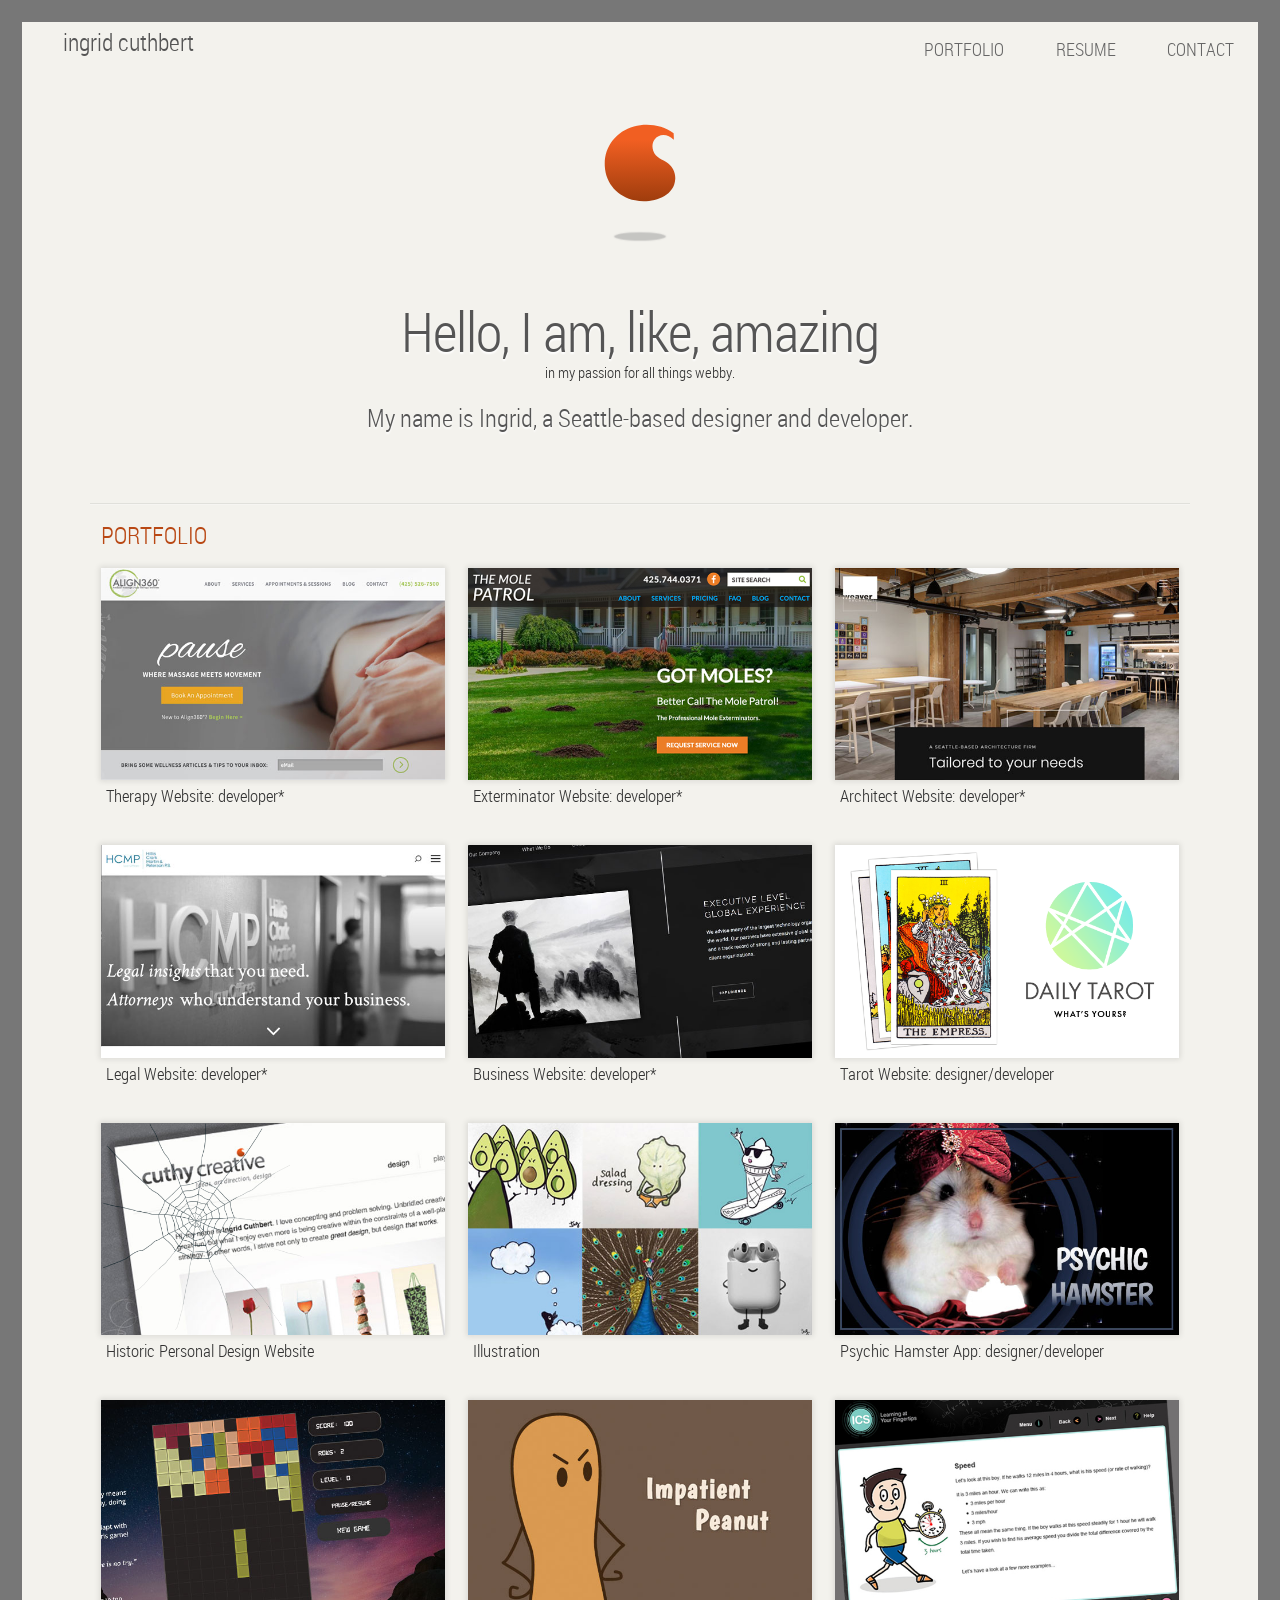
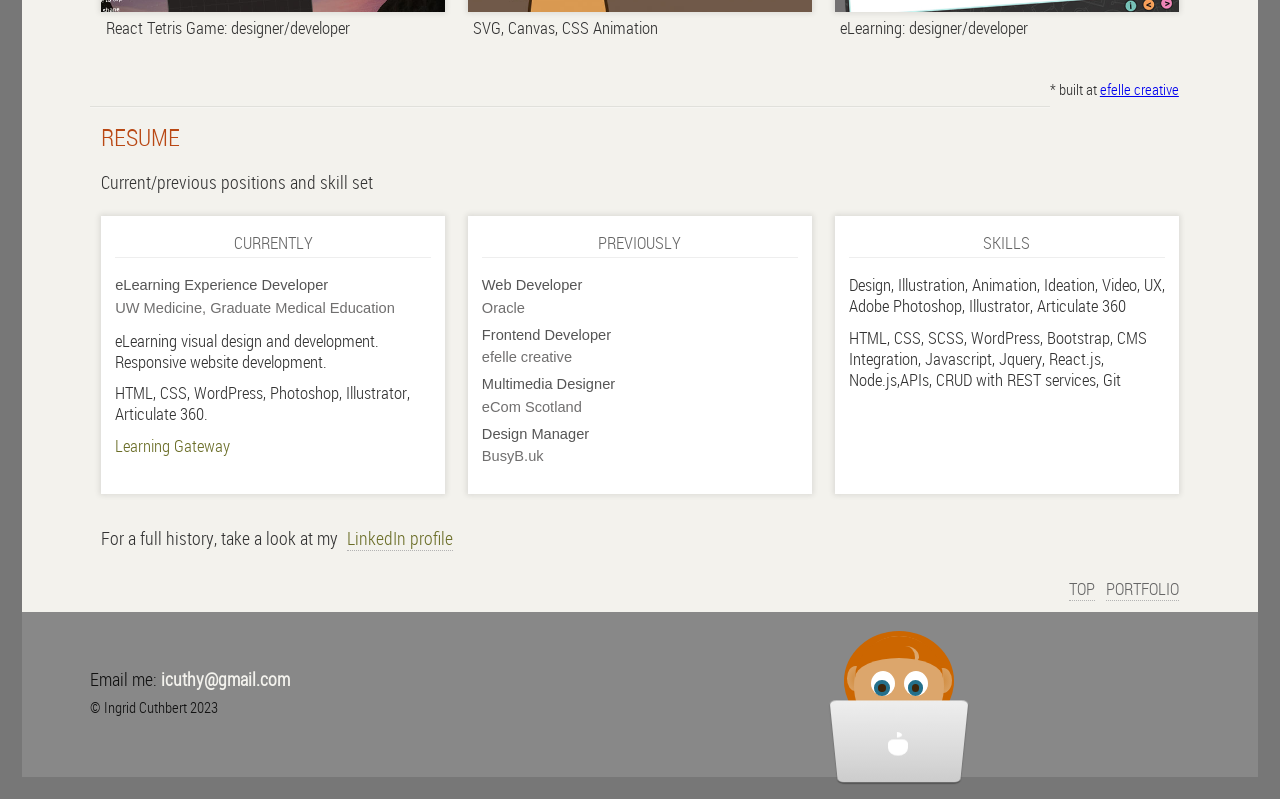
<file: index.html>
<!DOCTYPE HTML>
<!--[if lt IE 9]><html class="ie"><![endif]-->
<!--[if !IE]><html><![endif]-->
<html lang="en">

<head>
    <meta charset="UTF-8">
    <title>Ingdidit Portfolio</title>
    <!-- Viewport meta tag to prevent iPhone from scaling page -->
    <meta name="viewport" content="width=device-width, initial-scale=1" />

    <!-- Favicons -->
    <link rel="apple-touch-icon" sizes="180x180" href="/apple-touch-icon.png">
    <link rel="icon" type="image/png" sizes="32x32" href="/favicon-32x32.png">
    <link rel="icon" type="image/png" sizes="16x16" href="/favicon-16x16.png">
    <link rel="manifest" href="/site.webmanifest">
    <link rel="mask-icon" href="/safari-pinned-tab.svg" color="#e0581d">
    <meta name="msapplication-TileColor" content="#e0581d">
    <meta name="theme-color" content="#ffffff">

    <link rel="stylesheet" href="./css/style.css" />
    <!--[if lt IE 9]>
<script src="./js/html5.js"></script>
<![endif]-->
    <!--[if lt IE 9]>
<script src="//ajax.googleapis.com/ajax/libs/jquery/1.10.0/jquery.min.js"></script>
<![endif]-->
    <!--[if IE 8]>
<script src="./js/checkbox.js"></script>
<![endif]-->
</head>

<body lang="en">
    <div class="pagewrapper" id="top">
        <div id="container-nav">
            <section id="topnav" class="group wrapper">
                <h3>ingrid cuthbert</h3>
                <!-- Checkbox Hack markup -->
                <input type="checkbox" id="toggle" />
                <label for="toggle" onclick>Menu</label>
                <!-- /Checkbox Hack markup -->
                <nav>
                    <ul>
                        <li><a href="#portfolio">Portfolio</a></li>
                        <li><a href="#resume">Resume</a></li>
                        <li><a href="#contact">Contact</a></li>
                    </ul>
                </nav>
            </section>
        </div>
        <!-- end container-nav -->
        <div id="container-header">
            <header id="masthead" class="wrapper">
                <div class='logowrap'>
                    <div href="#" id='logo' class="logo" >
                        <img src="./img/logo.svg" alt="Ingdidit logo">
                        <div class="shadow"></div>
                    </div>
                </div>
                <h1>Hello, I am, like, amazing</h1>
                <p id="weeintrotype"><small>in my passion for all things webby.</small></p>
                <h2>My name is Ingrid, a Seattle-based designer and developer.</h2>
            </header>
        </div>
        <!-- end header -->
        <div id="content">
            <hr class="divider">
            <section id="portfolio" class="group">
                <header class="wrapper">
                    <h3>Portfolio</h3>
                </header>
                <article class="group wrapper">
                    <a href="http://www.align360issaquah.com/" target="_blank">
                        <figure>
                            <img src="./img/align360.jpg" alt="Therapy Website">
                        </figure>
                    </a>
                    <figcaption><h4>Therapy Website: developer<span>*</span></h4></figcaption>
                </article>
                <article class="group wrapper">
                    <a href="https://www.mole-patrol.com/" target="_blank">
                        <figure>
                            <img src="./img/molepatrol.jpg" alt="Exterminator Website">
                        </figure>
                    </a>
                    <figcaption><h4>Exterminator Website: developer<span>*</span></h4></figcaption>
                </article>
                <article class="group wrapper">
                    <a href="https://www.weaverarch.com/" target="_blank">
                        <figure>
                            <img src="./img/weaver.jpg" alt="Architect Website">
                        </figure>
                    </a>
                    <figcaption><h4>Architect Website: developer<span>*</span></h4></figcaption>
                </article>
                <!-- <article class="group wrapper">
                    <a href="https://otterbarandburger.com/" target="_blank">
                        <figure>
                            <img src="./img/otterbarandburger.jpg" alt="Restaurant Website">
                        </figure>
                    </a>
                    <figcaption><h4>Restaurant Website<span>*</span></h4></figcaption>
                </article> -->
               
                <article class="group wrapper">
                    <a href="https://www.hcmp.com/" target="_blank">
                        <figure>
                            <img src="./img/hcmp.jpg" alt="Legal Website">
                        </figure>
                    </a>
                    <figcaption><h4>Legal Website: developer<span>*</span></h4></figcaption>
                </article>
                <!-- <article class="group wrapper">
                    <a href="https://www.maxwellgrahamlaw.com/" target="_blank">
                        <figure>
                            <img src="./img/maxwellgraham.jpg" alt="Legal Website">
                        </figure>
                    </a>
                    <figcaption><h4>Legal Website<span>*</span></h4></figcaption>
                </article> -->
                 <article class="group wrapper">
                    <a href="http://www.greymatterpartners.com/" target="_blank">
                        <figure>
                            <img src="./img/greymatterpartners.jpg" alt="Grey Matter Partners">
                        </figure>
                    </a>
                    <h4>Business Website: developer<span>*</span></h4></figcaption>
                </article>
                <!-- <article class="group wrapper">
                    <a href="https://collision1.com/" target="_blank">
                        <figure>
                            <img src="./img/collision1.jpg" alt="Auto Body Repair Website">
                        </figure>
                    </a>
                    <figcaption><h4>Auto Body Repair Website<span>*</span></h4></figcaption>
                </article> -->
                <!-- <article class="group wrapper">
                    <a href="https://www.avaraconstruction.com/" target="_blank">
                        <figure>
                            <img src="./img/avara.png" alt="Construction Website">
                        </figure>
                    </a>
                    <figcaption><h4>Construction Website<span>*</span></h4></figcaption>
                </article> -->
                 <article class="group wrapper">
                    <a href="https://ingdidit.com/dailytarot/" target="_blank">
                        <figure>
                            <img src="./img/dailytarot.png" alt="the Daily Tarot">
                        </figure>
                    </a>
                    <figcaption><h4>Tarot Website: designer/developer</h4></figcaption>
                </article>
                <article class="group wrapper">
                    <a href="https://ingdidit.com/creative" target="_blank">
                        <figure class="spiderfigure">
                            <img src="./img/cuthycreative.jpg" alt="Personal Design Website">
                            <div class="spider">
                            </div>
                        </figure>
                    </a>
                    <figcaption><h4>Historic Personal Design Website</h4></figcaption>
                </article> 
                <article class="group wrapper">
                    <a href="https://www.instagram.com/ingdidit/" target="_blank">
                        <figure>
                            <img src="./img/ingdiditinstagram.jpg" alt="My Ingdidit Instagram Site">
                        </figure>
                    </a>
                    <figcaption><h4>Illustration</h4></figcaption>
                </article>
                <article class="group wrapper">
                    <a href="https://ingdidit.com/psychichamster/" target="_blank">
                        <figure>
                            <img src="./img/psychicham.jpg" alt="Psychic Hamster">
                        </figure>
                    </a>
                    <figcaption><h4>Psychic Hamster App: designer/developer</h4></figcaption>
                </article>
                <!-- <article class="group wrapper">
                    <a href="https://ingdidit.com/zippy/" target="_blank">
                        <figure>
                            <img src="./img/zippy.jpg" alt="Zippy Postal Code Finder">
                        </figure>
                    </a>
                    <figcaption><h4>Zippy, Postal Code Finder</h4></figcaption>
                </article> -->
                <article class="group wrapper">
                    <a href="https://ingdidit.com/elevatedtetris/" target="_blank">
                        <figure>
                            <img src="./img/tetris.jpg" alt="React-built Upside Down Tetris Game">
                        </figure>
                    </a>
                    <figcaption><h4>React Tetris Game: designer/developer</h4></figcaption>
                </article>
                <article class="group wrapper">
                    <a href="https://codepen.io/icuthy/" target="_blank">
                        <figure>
                            <img src="./img/impatientpnut.jpg" alt="CSS animation">
                        </figure>
                    </a>
                    <figcaption><h4>SVG, Canvas, CSS Animation</h4></figcaption>
                </article>
                <article class="group wrapper">
                    <a href="https://ingdidit.com/eLearning/#/lessons/bbEohJJ334ZjwaCOytT_uM2YOwPIP3lM" target="_blank">
                        <figure>
                            <img src="./img/eLearning.jpg" alt="eLearning examples">
                        </figure>
                    </a>
                    <figcaption><h4>eLearning: designer/developer</h4></figcaption>
                </article>

                <footer class="wrapper">
                    <!-- <p>For eLearning examples, checkout -><a href="https://ingdidit.com/eLearning/#/lessons/bbEohJJ334ZjwaCOytT_uM2YOwPIP3lM" class="github" target="blank">eLearning portfolio</a></p> -->
                    <!-- <p>For more code examples, checkout my<a href="https://github.com/icuthy" class="github" target="blank">Github account</a></p> -->
                    <p></p>
                    <p class="efelle"><small>* built at <a href="https://www.seattlewebdesign.com/">efelle creative</a></small></p>
                </footer>
                <hr class="divider">
            </section>
            <section id="resume" class="group resume">
                <header class="wrapper">
                    <h3>Resume</h3>
                    <p>Current/previous positions and skill set</p>
                </header>
                <article class="wrapper">
                    <div class="box">
                        <h4>Currently</h4>
                        <h5>eLearning Experience Developer</h5>
                        <h6>UW Medicine, Graduate Medical Education</h6>
                        <p class="description">
                            eLearning visual design and development. Responsive website development.
                        </p>
                        <p class="reference">
                            HTML, CSS, WordPress, Photoshop, Illustrator, Articulate 360.
                        </p>
                         <p class="reference">
                            <a href="https://sites.uw.edu/lgateway">Learning Gateway</a>
                        </p>
                        
                        <!-- <h5>Web Developer</h5>
                        <h6>Oracle, Seattle</h6>
                        <p class="description">
                            Code client landing pages and internal responsive websites.
                        </p>
                        <p class="reference">
                            HTML, CSS, Sass, Javascript, JQuery, React.js, Oracle JET, APIs, CRUD with REST services, Git, Photoshop, Sketch
                        </p> -->
                        <!-- <p class="reference">
                            <a href="https://www.oracle.com/">Oracle.com</a>
                        </p> -->
                    </div>
                </article>
                <article class="wrapper">
                    <div class="box" id="previous">
                        <h4>Previously</h4>
                        <h5>Web Developer</h5>
                        <h6>Oracle</h6>
                        <h5>Frontend Developer</h5>
                        <h6>efelle creative</h6>
                        <!-- <h5>Frontend Dev Student</h5>
                        <h6>this.dev and CodeFellows</h6> -->
                        <h5>Multimedia Designer</h5>
                        <h6>eCom Scotland</h6>
                        <h5>Design Manager</h5>
                        <h6>BusyB.uk</h6>
                        <!-- <h5>Senior Designer</h5>
                        <h6>HL2 Seattle</h6> -->
                    </div>
                </article>
                <article class="wrapper">
                    <div class="box">
                        <h4>Skills</h4>
                        <ul>
                            <li>Design, Illustration, Animation, Ideation, Video, UX, Adobe Photoshop, Illustrator, Articulate 360</li>
                            <li>HTML, CSS, SCSS, WordPress, Bootstrap, CMS Integration, Javascript, Jquery, React.js, Node.js,APIs, CRUD with REST services, Git</li>
                        </ul>
                    </div>
                </article>
                <footer class="wrapper">
                    <p>For a full history, take a look at my<a href="https://www.linkedin.com/in/ingridcuthbert" class="linkedin" target="blank">LinkedIn profile</a></p>
                    <br>
                    <br>
                    <nav id="bottomnav">
                        <ul>
                            <li><a href="#top">Top</a></li>
                            <li><a href="#portfolio">Portfolio</a></li>
                            <!-- <li><a href="#resume">Resume</a></li> -->
                        </ul>
                    </nav>
                </footer>
            </section>
        </div>
        <!-- end content -->
        <footer id="container-footer">
            <div id="contact" class="group">
                <p>Email me: <a class="icuthyemail" href="mailto:icuthy@gmail.com">icuthy@gmail.com</a></p>
                <p class="copyright"><small>&copy; Ingrid Cuthbert 2023</small></p>
            </div>
            <div class='contain-typer'>
                <div class='ear'></div>
                <div class='ear ear-2'></div>
                <div class='face'></div>
                <div class='hair'></div>
                <div class='bangs'></div>
                <div class='curl'></div>
                <div class='eye'>
                    <div class='pupil'></div>
                </div>
                <div class='eye eye-2'>
                    <div class='pupil'></div>
                </div>
                <div class='wrist'></div>
                <div class='wrist wrist-2'></div>
                <div class='laptop'>
                    <div class='fruit'></div>
                    <div class='fruitleaf'></div>
                </div>
            </div>
        </footer>
        <!-- end container-footer -->
    </div>
    <!-- end of pagewrapper -->

    <script src="https://cdnjs.cloudflare.com/ajax/libs/jquery/3.3.1/jquery.min.js"></script>
    <!-- Normalize hide address bar for iOS and Android -->
    <script src="./js/hideaddressbar.js" async></script>
    <!-- Add media query support for IE8 and under. Must place media queries in external stylesheet -->
    <script src="./js/respond.min.js" async></script>
    <script src="./js/smoothscroll.js" async></script>
</body>
</html>
</file>
<file: css/style.css>
/********************************************
Tag Resets
********************************************/

body,
div,
h1,
h2,
h3,
h4,
h5,
h6,
p,
blockquote,
pre,
dl,
dt,
dd,
ol,
ul,
li,
fieldset,
form,
label,
legend,
th,
td,
article,
aside,
figure,
footer,
header,
hgroup,
menu,
nav,
section {
    margin: 0;
    padding: 0;
    border: 0;
}


/********************************************
Normalize CSS
http://necolas.github.com/normalize.css/
********************************************/

html {
    height: 100%;
    -moz-text-size-adjust: 100%;
    -webkit-text-size-adjust: 100%;
    -ms-text-size-adjust: 100%;
}

body {
    min-height: 100%;
}

article,
aside,
details,
figcaption,
figure,
footer,
header,
hgroup,
nav,
section,
audio,
canvas,
video {
    display: block;
}

sub,
sup {
    font-size: 75%;
    line-height: 0;
    position: relative;
    vertical-align: baseline;
}

sup {
    top: -0.5em;
}

sub {
    bottom: -0.25em;
}

pre {
    white-space: pre;
    white-space: pre-wrap;
    word-wrap: break-word;
}

b,
strong {
    font-weight: bold;
}

abbr[title] {
    border-bottom: 1px dotted;
}

input,
textarea,
button,
select {
    margin: 0;
    font-size: 100%;
    line-height: normal;
    vertical-align: baseline;
}

button,
html input[type="button"],
input[type="reset"],
input[type="submit"] {
    cursor: pointer;
    -webkit-appearance: button;
}

input[type="checkbox"],
input[type="radio"] {
    -webkit-box-sizing: border-box;
    -moz-box-sizing: border-box;
    -o-box-sizing: border-box;
    -ms-box-sizing: border-box;
    box-sizing: border-box;
}

textarea {
    overflow: auto;
}

table {
    border-collapse: collapse;
    border-spacing: 0;
}


/*******************************************
Web Fonts
*******************************************/

@font-face {
    font-family: 'Roboto Condensed Light';
    src: url('../fonts/robotocondensed-light-webfont.eot');
    src: url('../fonts/robotocondensed-light-webfont.eot?#iefix') format('embedded-opentype'), url('../fonts/robotocondensed-light-webfont.woff') format('woff'), url('../fonts/robotocondensed-light-webfont.ttf') format('truetype'), url('../fonts/robotocondensed-light-webfont.svg#RobotoCondensedLight') format('svg');
    font-weight: normal;
    font-style: normal;
}


/*******************************************
Custom Styles
*******************************************/

html {
    font-size: 100%;
    line-height: 1;
}

body {
    font-family: "Roboto Condensed Light", "Helvetica Neue", Helvetica, sans-serif;
    font-weight: 300;
    color: #333333;
    background-color: #777777;
    border: .65em solid #777777;
    /* Part of Advanced Checkbox Hack for navigation
    http://timpietrusky.com/advanced-checkbox-hack
    Fix Android */
    animation: bugfix infinite 1s;
    -webkit-animation: bugfix infinite 1s;
    @-webkit-keyframes bugfix {
        from {
            padding: 0;
        }
        to {
            padding: 0;
        }
    }
}

.pagewrapper {
    background-color: #F3F2ED;
}

p {
    font-size: 1.063em;
    /* 17px / 16 = 1.063em */
    line-height: 1.223;
    /* 1.3 / 1.063 = 1.223 */
    margin: .612em 0;
}

#resume li,
p.description {
    font-size: 1em;
    /* 17px / 16 = 1.063em */
    line-height: 1.223;
    /* 1.3 / 1.063 = 1.223 */
    margin: .612em 0;
}

p.reference {
    font-size: 1em;
    line-height: 1.223;
    /*  font-size: .85em;
    line-height: 1.53; */
    margin: .612em 0;
}

p.reference a {
    color: #6b6e28;
    text-decoration: none;
}

p.reference a:hover {
    color: #666666;
}

h2,
h3,
h4,
h5,
h6 {
    font-weight: 100;
}

h1 {
    font-size: 3.189em;
    line-height: .95;
    font-weight: 500;
    letter-spacing: -1px;
    text-align: center;
}

h2 {
    font-size: 1.433em;
    line-height: 1.223;
    text-align: center;
}

h1,
h2 {
    color: #555555;
    text-shadow: 0 2px 2px #FFF;
}

h3 {
    color: #555555;
    font-size: 1.382em;
    line-height: .5em;
}

header h3,
legend {
    color: #b94814;
    padding: .65em 0;
    text-transform: uppercase;
}

h4 {
    font-size: 1em;
    line-height: 1.56;
}

h3,
h4 {
    font-weight: 300;
}

h5 {
    font-size: .8125em;
    line-height: 1.125;
    color: #555555;
}

h5,
h6 {
    font-family: "Helvetica Neue",
    Helvetica,
    Arial,
    sans-serif;
    font-size: .85em;
    line-height: 1.53;
    font-weight: 500;
}

h6 {
    color: #706f6f;
    font-weight: 200;
}


/* https://css-tricks.com/examples/hrs/ */

hr.divider {
    border: 0;
    height: 0;
    border-top: 1px solid rgba(0, 0, 0, 0.075);
    border-bottom: 1px solid rgba(255, 255, 255, 0.3);
}

.wrapper {
    padding: 0 .65em;
    -webkit-box-sizing: border-box;
    -moz-box-sizing: border-box;
    box-sizing: border-box;
}

footer.wrapper {
    padding: 0 .65em;
}

footer.wrapper p {
    display: inline-block;
}

.efelle {
    float: right;
}


/* logo animation */

.logowrap {
    width: 200px;
    padding: 10px;
    height: 10em;
    margin: 0 auto;
    position: relative;
}

.logo img {
    display: block;
    margin: 0 auto;
    width: 80px;
    -webkit-animation-name: Floating;
    animation-name: Floating
}

.shadow {
    width: 50px;
    height: 7px;
    position: relative;
    display: block;
    top: 30px;
    margin: 0 auto;
    background-color: rgb(153, 153, 153);
    border-radius: 50%;
    -webkit-animation-name: scale;
    animation-name: scale;
    -webkit-box-shadow: 0px 0px 1px 1px rgba(153, 153, 153, 0.7);
    -moz-box-shadow: 0px 0px 1px 1px rgba(153, 153, 153, 0.7);
    box-shadow: 0px 0px 1px 1px rgba(153, 153, 153, 0.7);
    opacity: .5;
}

.shadow,
.logo img {
    -webkit-animation-duration: 3s;
    animation-duration: 3s;
    -webkit-animation-iteration-count: infinite;
    animation-iteration-count: infinite;
    -webkit-animation-timing-function: linear;
    animation-timing-function: linear
}


/* Logo animation */

@-webkit-keyframes Floating {
    0% {
        -webkit-transform: translate(0, 0px);
        transform: translate(0, 0px)
    }
    50% {
        -webkit-transform: translate(0, 15px);
        transform: translate(0, 15px)
    }
    100% {
        -webkit-transform: translate(0, 0px);
        transform: translate(0, 0px)
    }
}

@-ms-keyframes Floating {
    0% {
        -webkit-transform: translate(0, 0px);
        -ms-transform: translate(0, 0px);
        transform: translate(0, 0px)
    }
    50% {
        -webkit-transform: translate(0, 15px);
        -ms-transform: translate(0, 15px);
        transform: translate(0, 15px)
    }
    100% {
        -webkit-transform: translate(0, 0px);
        -ms-transform: translate(0, 0px);
        transform: translate(0, 0px)
    }
}

@keyframes Floating {
    0% {
        -webkit-transform: translate(0, 0px);
        transform: translate(0, 0px)
    }
    50% {
        -webkit-transform: translate(0, 15px);
        transform: translate(0, 15px)
    }
    100% {
        -webkit-transform: translate(0, 0px);
        transform: translate(0, 0px)
    }
}

@-webkit-keyframes scale {
    0% {
        -webkit-transform: scale(0.75);
        transform: scale(0.75)
    }
    50% {
        -webkit-transform: scale(1);
        transform: scale(1)
    }
    100% {
        -webkit-transform: scale(0.75);
        transform: scale(0.75)
    }
}

@-ms-keyframes scale {
    0% {
        -webkit-transform: scale(0.75);
        -ms-transform: scale(0.75);
        transform: scale(0.75)
    }
    50% {
        -webkit-transform: scale(1);
        -ms-transform: scale(1);
        transform: scale(1)
    }
    100% {
        -webkit-transform: scale(0.75);
        -ms-transform: scale(0.75);
        transform: scale(0.75)
    }
}

@keyframes scale {
    0% {
        -webkit-transform: scale(0.75);
        transform: scale(0.75)
    }
    50% {
        -webkit-transform: scale(1);
        transform: scale(1)
    }
    100% {
        -webkit-transform: scale(0.75);
        transform: scale(0.75)
    }
}


/* top navigation */

#topnav {
    padding: .65em 0;
}

#topnav h3 {
    float: left;
}

#topnav ul {
    list-style: none;
    padding: 0;
    border-bottom: 1px solid #e9e7de;
    margin: .65em 0 .39em;
}

#topnav li {
    border-top: 1px solid #e9e7de;
}

#topnav a {
    display: block;
    font-size: 1.063em;
    color: #666;
    text-decoration: none;
    padding: .975em 1.3em;
    position: relative;
    text-align: center;
    text-transform: uppercase;
}

#topnav a:hover {
    background: #f8f8f8;
    color: #b94814;
}

#topnav nav {
    max-height: 0;
    overflow: hidden;
    opacity: 0.5;
    transition: all 1.5s ease;
}


/* Hide checkbox */

#topnav input[type=checkbox] {
    position: absolute;
    top: 21px;
    right: 40px;
    opacity: 0;
}

#topnav label {
    display: block;
    background: url("../img/icon-menu.svg") no-repeat right center;
    text-indent: -999em;
    /* Like a link would behave */
    cursor: pointer;
    -webkit-user-select: none;
    /* Chrome all / Safari all */
    -moz-user-select: none;
    /* Firefox all */
    -ms-user-select: none;
    /* IE 10+ */
    user-select: none;
}

#topnav input[type=checkbox]:checked~nav {
    max-height: 200px;
    overflow: hidden;
    opacity: 1;
}


/*  bottom navigation */

#bottomnav {
    display: block;
    padding-bottom: .65em;
    height: 1.3em;
    width: 100%;
}

#bottomnav ul {
    float: right;
    list-style: none;
}

#bottomnav li {
    margin: 0;
    display: inline-block;
}

#bottomnav a {
    display: inline-block;
    font-size: .975em;
    color: #666666;
    margin-left: .39em;
    border-bottom: 1px dotted #b3b3b3;
    text-decoration: none;
    text-transform: uppercase;
}

#bottomnav a:hover {
    color: #b94814;
    border-bottom: none;
}

#content article {
    padding-top: .65em;
    padding-bottom: 1.3em;
}

#portfolio {
    line-height: 1.82;
}

#portfolio h4 {
    line-height: 1.82;
    padding-left: 5px;
}

#portfolio figure,
.box {
    background: #fff;
    -moz-box-shadow: 0 0 .325em .13em rgba( 0, 0, 0, .1);
    -webkit-box-shadow: 0 0 .325em .13em rgba( 0, 0, 0, .1);
    box-shadow: 0 0 .325em .13em rgba( 0, 0, 0, .1);
    padding: .975em;
    /* 3/4 of 1.3 */
}

#portfolio figure {
    padding: 0;
    position: relative;
}

#portfolio figure:hover {
    -moz-box-shadow: 0 0 .65em .325em rgba( 0, 0, 0, .1);
    -webkit-box-shadow: 0 0 .65em .325em rgba( 0, 0, 0, .1);
    box-shadow: 0 0 .65em .325em rgba( 0, 0, 0, .1);
}

.box {
    padding: 14px;
    min-height: 250px;
}

.box h4 {
    color: #666666;
    border-bottom: 1px solid #eee;
    margin-bottom: .975em;
    /* 3/4 of 1.3 */
    text-align: center;
}

.box ul {
    list-style: none;
    padding: 0;
}

#resume h4 {
    text-transform: uppercase;
}

section footer {
    clear: both;
}

#container-header {
    display: block;
}

#container-content {
    padding: 24px 0;
}

#container-footer {
    height: 165px;
    background-color: #888888;
}

img {
    max-width: 100%;
}

.icuthyemail {
    text-decoration: none;
    font-weight: 600;
    text-decoration: none;
    color: #F3F2ED;
    margin-bottom: 1.3em;
}

.icuthyemail:hover {
    color: #012330;
}

.copyright {
    color: #111111;
    margin-top: -0.325em;
}

.linkedin,
.github {
    position: relative;
    left: 2px;
    color: #6b6e28;
    margin-left: .39em;
    border-bottom: 1px dotted #b3b3b3;
    text-decoration: none;
}

.linkedin:hover,
.github:hover {
    color: #333333;
    border-bottom: none;
    font-weight: bold;
}

#topnav,
#masthead,
#content,
#contact {
    margin: 0 3.3%;
}

#contact {
    color:#111111;
    padding-top: 2.6em;
}

#weeintrotype {
    text-align: center;
    margin-top: 0;
    margin-bottom: .975em;
    line-height: 1.5;
}

#previous h6 {
    margin-bottom: 0.325em;
}

/*******************************************
Spider Business
*******************************************/

.spiderfigure {
    position: relative;
    height: 100%;
    display: block;
    width: 100%;
    height: 100%;
    position: absolute;
    top: 0;
    left: 0;
}
.spiderfigure::before {
    content: ' ';
    display: block;
    background-image: url(../img/cobweb.png);
    background-position: 0;
    background-repeat: no-repeat;
    -ms-background-size: contain;
    -o-background-size: contain;
    -moz-background-size: contain;
    -webkit-background-size: contain;
    background-size: contain;
    background-size: contain;
    opacity: 65%;
    position: absolute;
    top: 0;
    left: 0;
    height: 100%;
    transition: opacity .2s linear;
    width: 100%;
    z-index: 30;
} 

.spiderfigure:hover::before {
    background-image: url(../img/cobweb.png);
    opacity: 0%;
}

.spider{
	position: absolute;
	background-image: url(../img/spidey.png);
    background-repeat: no-repeat;
    background-position: bottom right;
    background-size: contain;
    width: 60px;
    height: 60px;
    /* transition: all .25s ease; */
    bottom: 0;
    right: 0;
    margin-right: -20px;
    user-select: none;
    opacity: 0;
	pointer-events: none;
	z-index: 10000;
    overflow: hidden;
}
.spiderfigure:hover .spider {
	position: absolute;
	background-image: url(../img/spidey.png);
    background-repeat: no-repeat;
    background-position: bottom right;
    background-size: contain;
    width: 60px;
    height: 60px;
    transition: all .25s ease;
    bottom: 63%;
    right: 50%;
    margin-right: -20px;
    user-select: none;
    opacity: .9;
	pointer-events: none;
	z-index: 10000;
    overflow: hidden;
}

/* Error Pages */

.error-pg .content h1,
.error-pg .content h2 {
    color: #fff;
    text-shadow: none;
    margin-bottom: 30px;
  
}
.error-pg #container-footer {
    margin-top: 200px;
}

/********************************************
Fluid Media
********************************************/

figure {
    position: relative;
}

figure img,
figure object,
figure embed,
figure video {
    display: block;
    max-width: 100%;
}

img {
    border: 0;
    -ms-interpolation-mode: bicubic;
}


/*
interpolation-mode
http://css-tricks.com/ie-fix-bicubic-scaling-for-images/
*/


/*******************************************
Typer Animation
*******************************************/

.contain-typer {
    position: relative;
    width: 100px;
    display: block;
    margin: 0 65%;
    margin-top: -93px;
}

.face {
    position: absolute;
    z-index: 3;
    border-radius: 50%;
    width: 90px;
    height: 100px;
    background: #dca66c;
    background-image: -webkit-radial-gradient (#dca66c, #dca66c);
    background-image: radial-gradient(#dca66c, #dca66c);
}

.hair {
    position: absolute;
    z-index: 1;
    background: #c60;
    border-radius: 50%;
    width: 110px;
    height: 100px;
    left: -10px;
    top: -5px;
}

.bangs {
    position: absolute;
    z-index: 4;
    border-top: solid #C60 22px;
    border-radius: 50% 50% 30% 30%;
    width: 88px;
    height: 62px;
    left: 1px;
}

.curl {
    position: absolute;
    z-index: 17;
    top: 10px;
    left: 45px;
    border-radius: 30% 70% 30% 30%;
    border-right: solid #dca66c 4px;
    width: 16px;
    height: 16px;
}

.ear {
    position: absolute;
    z-index: 2;
    border-radius: 50%;
    top: 30px;
    left: -7.5px;
    width: 17.5px;
    height: 25px;
    background-image: -webkit-radial-gradient(#d28e42, #dca66c);
    background-image: radial-gradient(#d28e42, #dca66c);
}

.ear-2 {
    top: 31.5px;
    left: 80px;
}

.wrist {
    position: absolute;
    z-index: 5;
    background: #d28e42;
    border-radius: 50%;
    top: 80px;
    left: -15px;
    width: 25px;
    height: 20px;
    -webkit-transform: rotate(-10deg);
    -ms-transform: rotate(-10deg);
    transform: rotate(-10deg);
    -webkit-animation: type .7s ease infinite;
    animation: type .7s ease infinite;
}

.wrist-2 {
    left: 77.5px;
    -webkit-transform: rotate(10deg);
    -ms-transform: rotate(10deg);
    transform: rotate(10deg);
    -webkit-animation: type .5s 1s ease infinite;
    animation: type .5s 1s ease infinite;
}

.laptop {
    position: absolute;
    z-index: 5;
    background: #ffffff;
    border-radius: 5% 5% 5% 5%;
    top: 62.5px;
    left: -20px;
    width: 130px;
    height: 90px;
    background-image: -webkit-linear-gradient(#eeeeee, #cccccc);
    background-image: linear-gradient(#eeeeee, #cccccc);
    -webkit-transform: perspective(300px) rotateX(-25deg);
    transform: perspective(300px) rotateX(-25deg);
    box-shadow: 0 1.5px 1.5px rgba(0, 0, 0, 0.5);
}

.fruit {
    position: absolute;
    z-index: 6;
    margin: 0 auto;
    top: 40px;
    left: 54px;
    background: white;
    border-radius: 50% 50% 90% 90%;
    width: 20px;
    height: 17.5px;
}

.fruit:after {
    position: absolute;
    margin: 0 auto;
    top: -8.5px;
    left: 2.5px;
    border-right: solid white 5px;
    border-radius: 50%;
    width: 6.5px;
    height: 6.5px;
    content: "";
}

.eye {
    position: absolute;
    top: 35px;
    left: 16.5px;
    z-index: 5;
    background: white;
    border-radius: 50%;
    width: 24px;
    height: 25px;
}

.eye-2 {
    left: 50px;
}

.pupil {
    position: absolute;
    top: 9px;
    left: 3.5px;
    background: #3E250A;
    border-radius: 50%;
    border: 4px solid #24708B;
    width: 7.5px;
    height: 7.5px;
    -webkit-animation: rolleyes 3s linear infinite;
    animation: rolleyes 3s linear infinite;
}

@-webkit-keyframes type {
    from {
        top: 80px;
    }
    to {
        top: 60px;
    }
}

@keyframes type {
    from {
        top: 80px;
    }
    to {
        top: 60px;
    }
}

@-webkit-keyframes rolleyes {
    0% {
        -webkit-transform: translateX(0) translateY(0);
        transform: translateX(0) translateY(0);
    }
    25% {
        -webkit-transform: translateX(2px);
        transform: translateX(2px);
    }
    45% {
        -webkit-transform: translateX(-2px) translateY(-1px);
        transform: translateX(-2px) translateY(-1px);
    }
    85% {
        -webkit-transform: translateX(-1px);
        transform: translateX(-1px);
    }
}

@keyframes rolleyes {
    0% {
        -webkit-transform: translateX(0) translateY(0);
        transform: translateX(0) translateY(0);
    }
    25% {
        -webkit-transform: translateX(2px);
        transform: translateX(2px);
    }
    45% {
        -webkit-transform: translateX(-2px) translateY(-1px);
        transform: translateX(-2px) translateY(-1px);
    }
    85% {
        -webkit-transform: translateX(-1px);
        transform: translateX(-1px);
    }
}


/*******************************************
Media Queries for screen less than 26.25em (420px)
*******************************************/

@media screen and (max-width: 26.25em) {
    #contact p {
        width: 150px;
    }
}


/*******************************************
Media Queries for screen less than 45em (720px)
*******************************************/

@media screen and (max-width: 45em) {
    #container-header {
        padding: 10% 0;
    }
    #portfolio figure {
        margin: 0 auto;
        max-width: 25em;
        text-align: center;
    }
    footer.wrapper p.efelle {
        display: none;
    }
    h4 { text-align: center; }
    h4 span {
        display: none;
    }
}


/*******************************************
Media Queries for screen wider than 45em (720px)
*******************************************/

@media screen and (min-width: 45em) {
    body {
        font-size: 107.692307692308%;
        border: 1.3em solid #777777;
    }
    #portfolio article {
        float: left;
        width: 50%;
    }
    #resume article {
        float: left;
        width: 33.33%;
    }
    #masthead {
        max-width: 50em;
    }
    header#masthead.wrapper {
        margin: 0 auto;
    }
    #content,
    #contact {
        margin: 0 5.5%;
    }
    #topnav {
        margin: 0 0 0 3.3%;
        padding: 0;
    }
    #container-header {
        padding: 3% 0 5% 0;
    }
    #topnav label {
        display: none;
    }
    #topnav h3 {
        margin: .65em 1.3em 0 0;
    }
    #topnav label {
        display: none;
    }
    #topnav nav {
        height: auto;
    }
    #topnav nav {
        max-height: 70px;
        overflow: hidden;
        opacity: 1;
    }
    #topnav ul {
        float: right;
        border: 0;
        margin: 0;
    }
    #topnav li {
        display: inline;
        border: 0;
    }
    #topnav a {
        display: inline-block;
    }
    .name,
    .email {
        float: left;
        width: 50%;
        -webkit-box-sizing: border-box;
        -moz-box-sizing: border-box;
        box-sizing: border-box;
        padding-left: .65em;
    }
    .name {
        padding-right: .65em;
    }
    .send {
        width: 48.6%;
    }
    .contain-typer {
        position: absolute;
        margin: 0 65%;
        margin-top: -93px;
    }
}


/* ******************************************
Media Queries for screen wider than 60em (960px)
****************************************** */

@media screen and (min-width: 60em) {
    #portfolio article,
    #resume article {
        float: left;
        width: 33.333%;
    }
    .name,
    .email {
        padding-right: 1.3em;
        padding-left: 0;
        clear: both;
    }
    .message textarea {
        width: 50%;
    }
    .send {
        width: 25%;
        margin-left: 50%;
    }

}
/*******************************************
Print Styles
*******************************************/
@media print and (max-width: 8.5in) {
    #masthead {
        color: black;
    }
    #container-header {
        height: auto;
    }
    img {
        width: 2in;
    }
    #portfolio {
        float: left;
        width: 45%;
    }
    #resume {
        float: right;
        width: 45%;
    }
    #container-footer {
        clear: both;
    }
}

/* Float Clearing http://nicolasgallagher.com/micro-clearfix-hack */
.group:after {
    content: " ";
    display: table;
    clear: both;
}
/* Clearfix */
.group {
    *zoom: 1;
}
/* Figures/Images */
.ie #portfolio figure {
    width: 100%;
    box-sizing: border-box;
}
/* "*" hack applies only to IE7 and below */
.ie #portfolio figure {
    *width: auto;
}
/* Navigation */
/* IE8 .checked class for checkbox.js */
#topnav input[type=checkbox].checked~nav {
    height: auto;
    overflow: visible;
}
</file>
